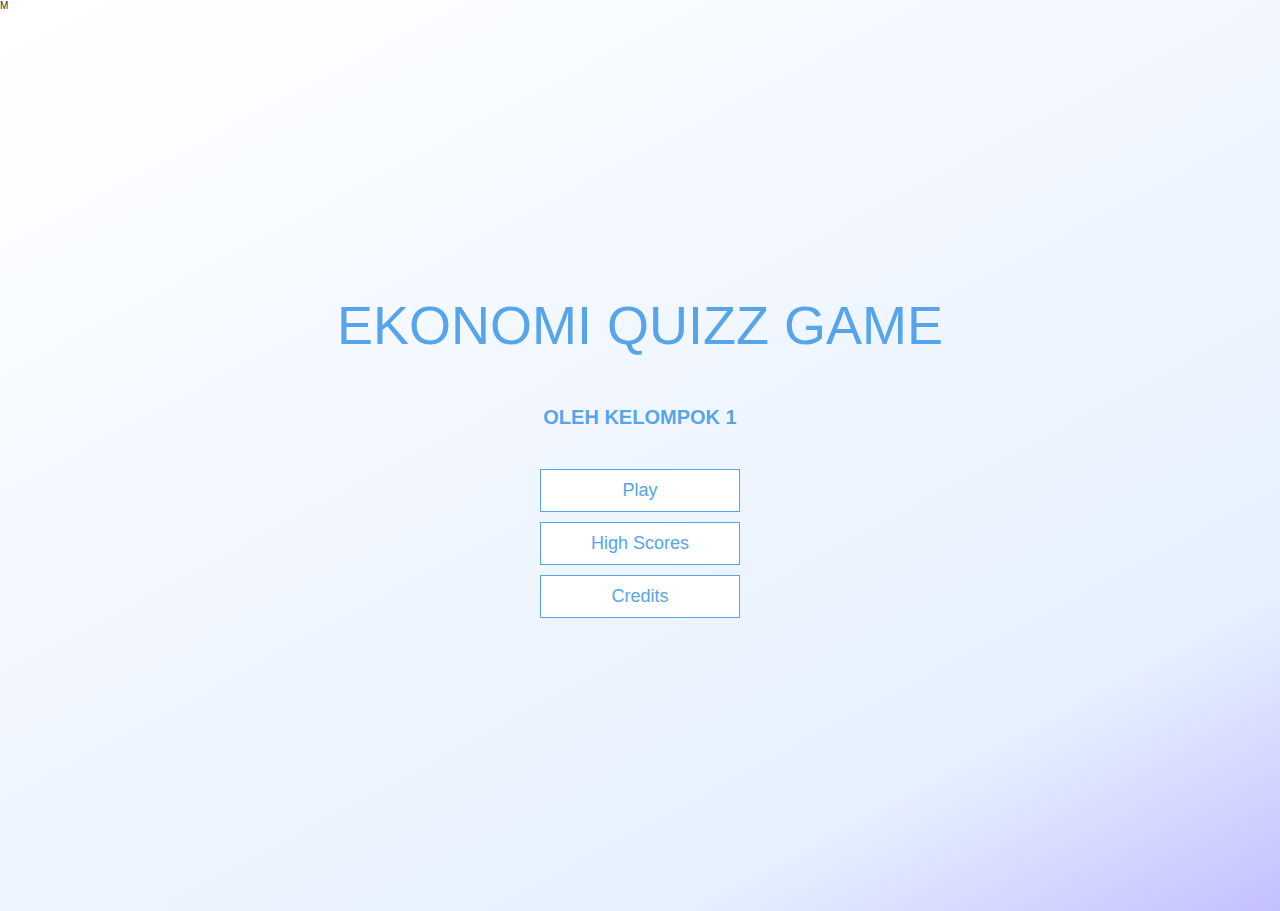
<file: index.html>
M<!DOCTYPE html>
<html lang="en">
  <head>
    <meta charset="UTF-8" />
    <meta name="viewport" content="width=device-width, initial-scale=1.0" />
    <meta http-equiv="X-UA-Compatible" content="ie=edge" />
    <title>Quick Quiz</title>
    <link rel="stylesheet" href="app.css" />
  </head>
  <body>
    <div class="container">
      <div id="home" class="flex-center flex-column">
        <h1>EKONOMI QUIZZ GAME</h1>
        <h3>OLEH KELOMPOK 1</h3>
        <a class="btn" href="/EKONOMI/game.html">Play</a>
        <a class="btn" href="/EKONOMI/highscores.html">High Scores</a>
        <a class="btn" href="/EKONOMI/credit.html">Credits</a>

      </div>
    </div>
  </body>
</html>
</file>
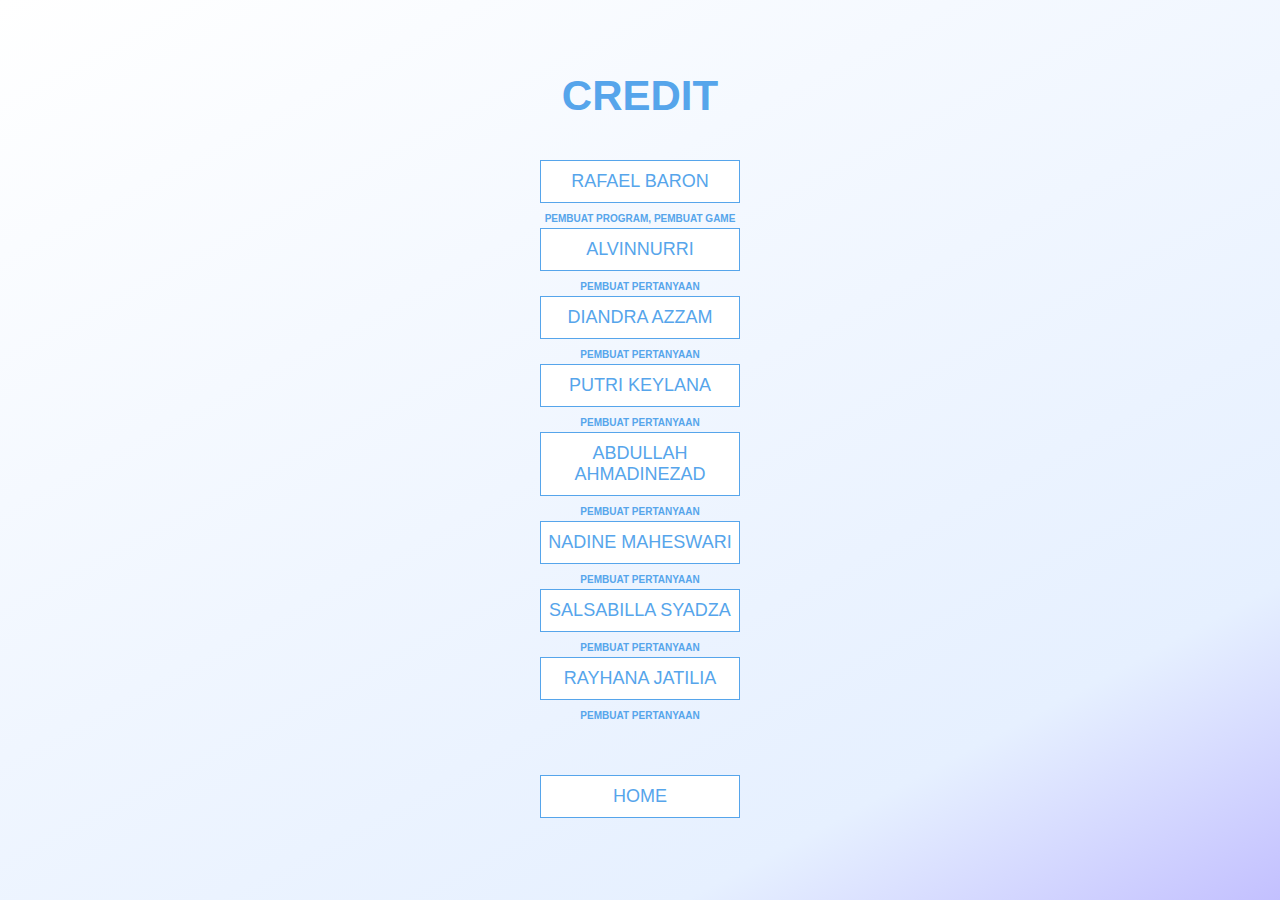
<file: credit.html>
<!DOCTYPE html>
<html lang="en">
  <head>
    <meta charset="UTF-8" />
    <meta name="viewport" content="width=device-width, initial-scale=1.0" />
    <meta http-equiv="X-UA-Compatible" content="ie=edge" />
    <title>CREDIT</title>
    <link rel="stylesheet" href="app.css" />
  </head>
  <body>
    <div class="container">
      <div id="home" class="flex-center flex-column">
        
        <h2>CREDIT</h2>
        
        <a class="btn"> RAFAEL BARON</a>
        <h4 id="credit">PEMBUAT PROGRAM, PEMBUAT GAME</h4>
        <a class="btn"> ALVINNURRI</a>
        <h4 id="credit">PEMBUAT PERTANYAAN</h4>
        <a class="btn"> DIANDRA AZZAM</a>
        <h4 id="credit">PEMBUAT PERTANYAAN</h4>
        <a class="btn"> PUTRI KEYLANA</a>
        <h4 id="credit">PEMBUAT PERTANYAAN</h4>
        <a class="btn"> ABDULLAH AHMADINEZAD</a>
        <h4 id="credit">PEMBUAT PERTANYAAN</h4>
        <a class="btn"> NADINE MAHESWARI</a>
        <h4 id="credit">PEMBUAT PERTANYAAN</h4>
        <a class="btn"> SALSABILLA SYADZA</a>
        <h4 id="credit">PEMBUAT PERTANYAAN</h4>
        <a class="btn"> RAYHANA JATILIA</a>
        <h4 id="credit">PEMBUAT PERTANYAAN</h4>
        <h1></h1>
        <a class="btn" href="/EKONOMI/index.html"> HOME</a>
      </div>
    </div>
  </body>
</html>
</file>
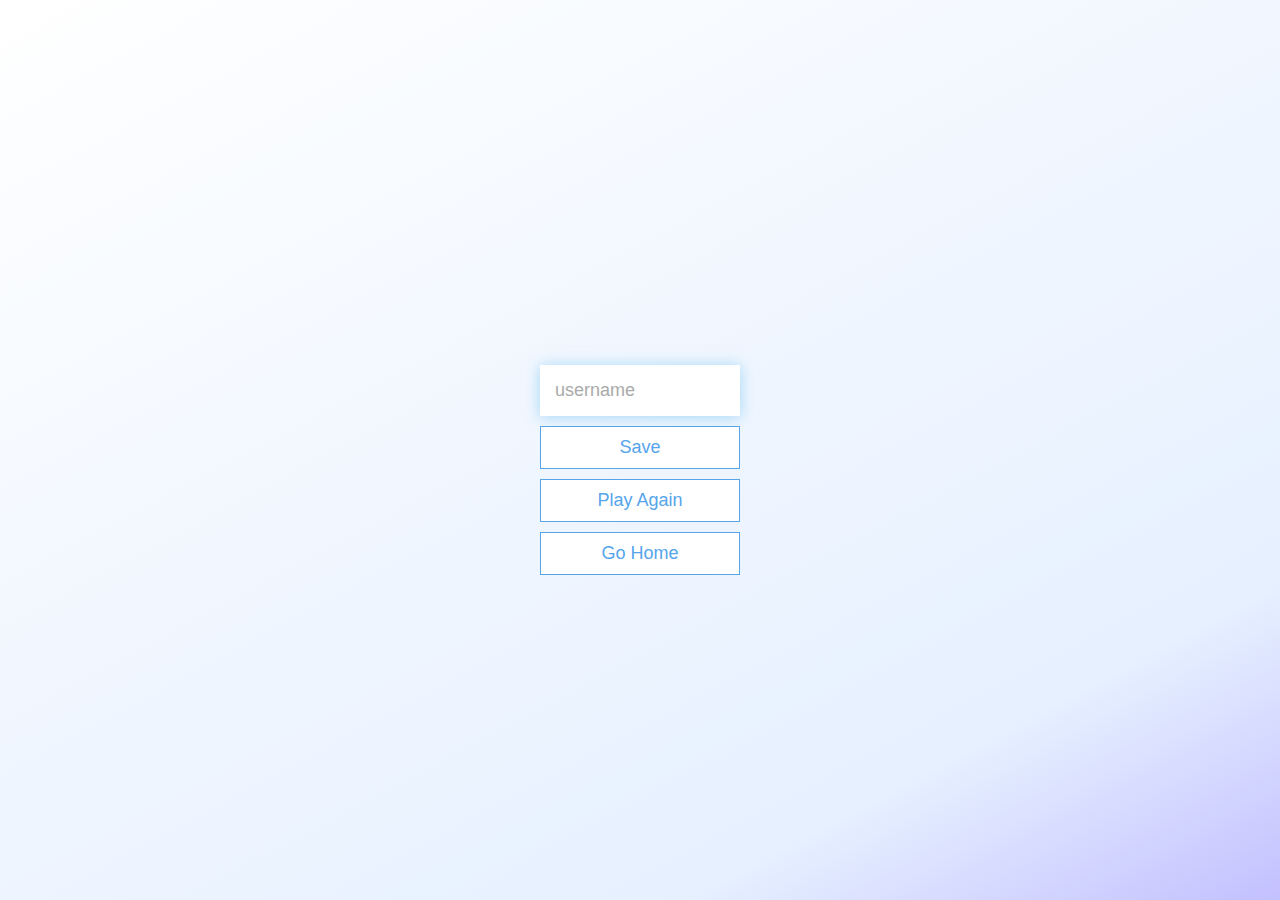
<file: end.html>
<!DOCTYPE html>
<html lang="en">
  <head>
    <meta charset="UTF-8" />
    <meta name="viewport" content="width=device-width, initial-scale=1.0" />
    <meta http-equiv="X-UA-Compatible" content="ie=edge" />
    <title>Congrats!</title>
    <link rel="stylesheet" href="app.css" />
  </head>
  <body>
    <div class="container">
      <div id="end" class="flex-center flex-column">
        <h1 id="finalScore"></h1>
        <form>
          <input
            type="text"
            name="username"
            id="username"
            placeholder="username"
          />
          <button
            type="submit"
            class="btn"
            id="saveScoreBtn"
            onclick="saveHighScore(event)"
            
          
            disabled
          >
         Save
          </button>
        </form>
        <a class="btn" href="/EKONOMI/game.html">Play Again</a>
        <a class="btn" href="/EKONOMI/index.html">Go Home</a>
      </div>
    </div>
    <script src="end.js"></script>
  </body>
</html>
</file>
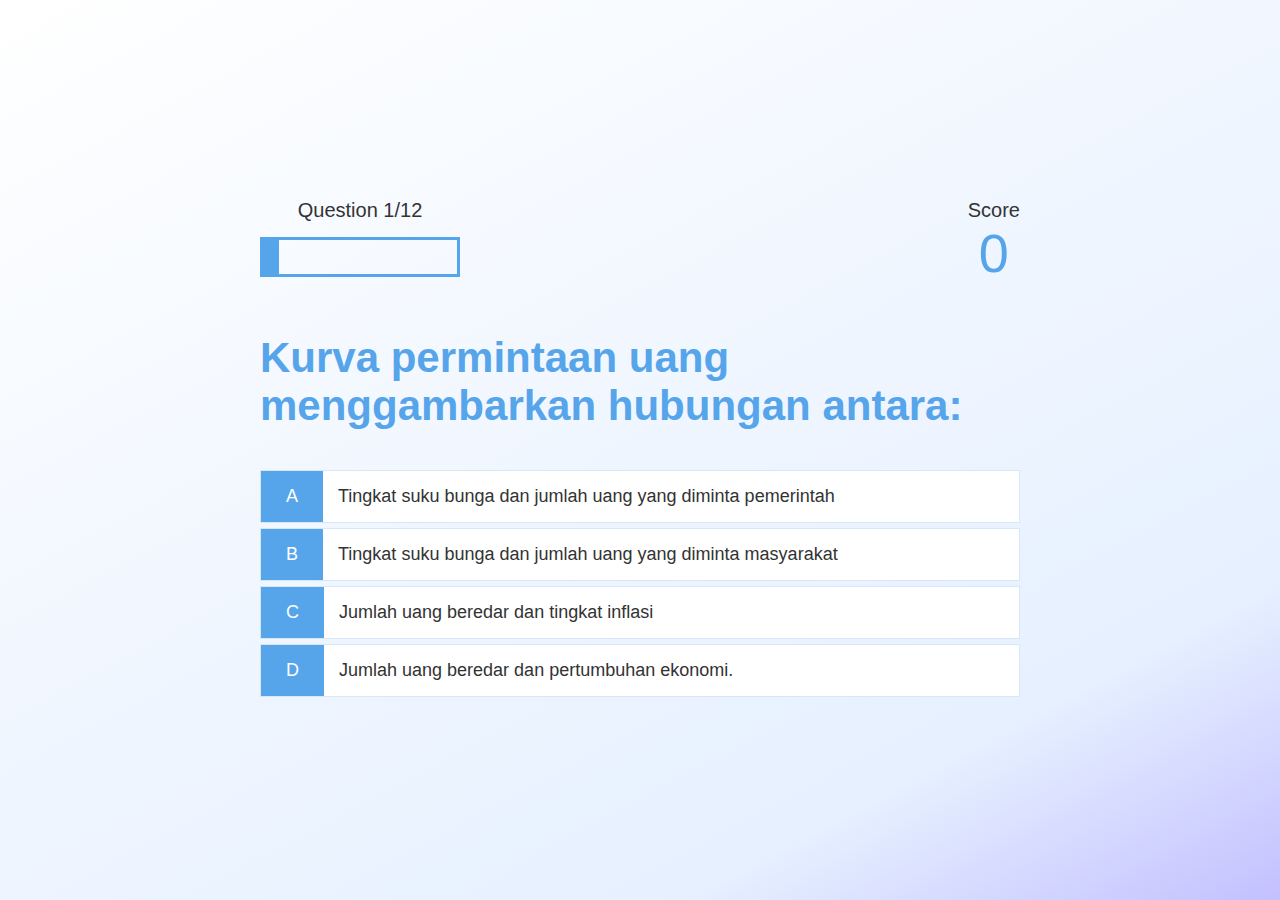
<file: game.html>
<!DOCTYPE html>
<html lang="en">
  <head>
    <meta charset="UTF-8" />
    <meta name="viewport" content="width=device-width, initial-scale=1.0" />
    <meta http-equiv="X-UA-Compatible" content="ie=edge" />
    <title>Quick Quiz - Play</title>
    <link rel="stylesheet" href="app.css" />
    <link rel="stylesheet" href="game.css" />
  </head>
  <body>
    <div class="container">
      <div id="game" class="justify-center flex-column">
        <div id="hud">
          <div id="hud-item">
            <p id="progressText" class="hud-prefix">
              Question
            </p>
            <div id="progressBar">
              <div id="progressBarFull"></div>
            </div>
          </div>
          <div id="hud-item">
            <p class="hud-prefix">
              Score
            </p>
            <h1 class="hud-main-text" id="score">
              0
            </h1>
          </div>
        </div>
        <h2 id="question">What is the answer to this questions?</h2>
        <div class="choice-container">
          <p class="choice-prefix">A</p>
          <p class="choice-text" data-number="1">Choice 1</p>
        </div>
        <div class="choice-container">
          <p class="choice-prefix">B</p>
          <p class="choice-text" data-number="2">Choice 2</p>
        </div>
        <div class="choice-container">
          <p class="choice-prefix">C</p>
          <p class="choice-text" data-number="3">Choice 3</p>
        </div>
        <div class="choice-container">
          <p class="choice-prefix">D</p>
          <p class="choice-text" data-number="4">Choice 4</p>
        </div>
      </div>
    </div>
    <script src="game.js"></script>
  </body>
</html>
</file>
<file: app.css>
:root {
  background: rgb(195,192,255);
background: linear-gradient(332deg, rgba(195,192,255,1) 0%, rgba(230,240,255,1) 20%, rgba(255,255,255,1) 100%);
  font-size: 62.5%;
  margin-block-end: auto;
}

* {
  box-sizing: border-box;
  font-family: Arial, Helvetica, sans-serif;
  margin: 0;
  padding: 0;
  color: #333;
}

h1,
h2,
h3,
h4 {
  color: #56a5eb;
  margin-bottom: 4px;
}

h1 {
  font-size: 5.4rem;
  font-family: Impact, Haettenschweiler, 'Arial Narrow Bold', sans-serif;
  font-weight: 500;
  color: #56a5eb;
  margin-bottom: 5rem;
}

h1 > span {
  font-size: 2.4rem;
  font-weight: 500;
}

h2 {
  color: #56a5eb;
  font-size: 4.2rem;
  margin-bottom: 4rem;
  font-weight: 800;
}

h3 {
  color:#56a5eb;
  font-size: 20px;
  margin-bottom: 4rem;
  text-shadow: 0px 0px 3px#ffffff;
  font-weight: 700;
}

/* UTILITIES */

.container {
  width: 100vw;
  height: 100vh;
  display: flex;
  justify-content: center;
  align-items: center;
  max-width: 80rem;
  margin: 0 auto;
  padding: 2rem;
}

.container > * {
  width: 100%;
}

.flex-column {
  display: flex;
  flex-direction: column;
}

.flex-center {
  justify-content: center;
  align-items: center;
}

.justify-center {
  justify-content: center;
}

.text-center {
  text-align: center;
}

.hidden {
  display: none;
}

/* BUTTONS */
.btn {
  font-size: 1.8rem;
  padding: 1rem 0;
  width: 20rem;
  text-align: center;
  border: 0.1rem solid #56a5eb;
  margin-bottom: 1rem;
  text-decoration: none;
  color: #56a5eb;
  background-color: white;
}

.btn:hover {
  cursor: pointer;
  box-shadow: 0 0.4rem 1.4rem 0 rgba(86, 185, 235, 0.5);
  transform: translateY(-0.1rem);
  transition: transform 150ms;
}

.btn[disabled]:hover {
  cursor: not-allowed;
  box-shadow: none;
  transform: none;
}

/* FORMS */
form {
  width: 100%;
  display: flex;
  flex-direction: column;
  align-items: center;
}

input {
  margin-bottom: 1rem;
  width: 20rem;
  padding: 1.5rem;
  font-size: 1.8rem;
  border: none;
  box-shadow: 0 0.1rem 1.4rem 0 rgba(86, 185, 235, 0.5);
}

input::placeholder {
  color: #aaa;
}
</file>
<file: game.css>
.choice-container {
  display: flex;
  margin-bottom: 0.5rem;
  width: 100%;
  font-size: 1.8rem;
  border: 0.1rem solid rgb(86, 165, 235, 0.25);
  background-color: white;
}

.choice-container:hover {
  cursor: pointer;
  box-shadow: 0 0.4rem 1.4rem 0 rgba(86, 185, 235, 0.5);
  transform: translateY(-0.1rem);
  transition: transform 150ms;
}

.choice-prefix {
  padding: 1.5rem 2.5rem;
  background-color: #56a5eb;
  color: white;
}

.choice-text {
  padding: 1.5rem;
  width: 100%;
}

.correct {
  background-color: #28a745;
}

.incorrect {
  background-color: #dc3545;
}

/* HUD */

#hud {
  display: flex;
  justify-content: space-between;
}

.hud-prefix {
  text-align: center;
  font-size: 2rem;
}

.hud-main-text {
  text-align: center;
}

#progressBar {
  width: 20rem;
  height: 4rem;
  border: 0.3rem solid #56a5eb;
  margin-top: 1.5rem;
}

#progressBarFull {
  height: 3.4rem;
  background-color: #56a5eb;
  width: 0%;
}

/* LOADER */
#loader {
  border: 1.6rem solid white;
  border-radius: 50%;
  border-top: 1.6rem solid #56a5eb;
  width: 12rem;
  height: 12rem;
  animation: spin 2s linear infinite;
}

@keyframes spin {
  0% {
    transform: rotate(0deg);
  }
  100% {
    transform: rotate(360deg);
  }
}
</file>
